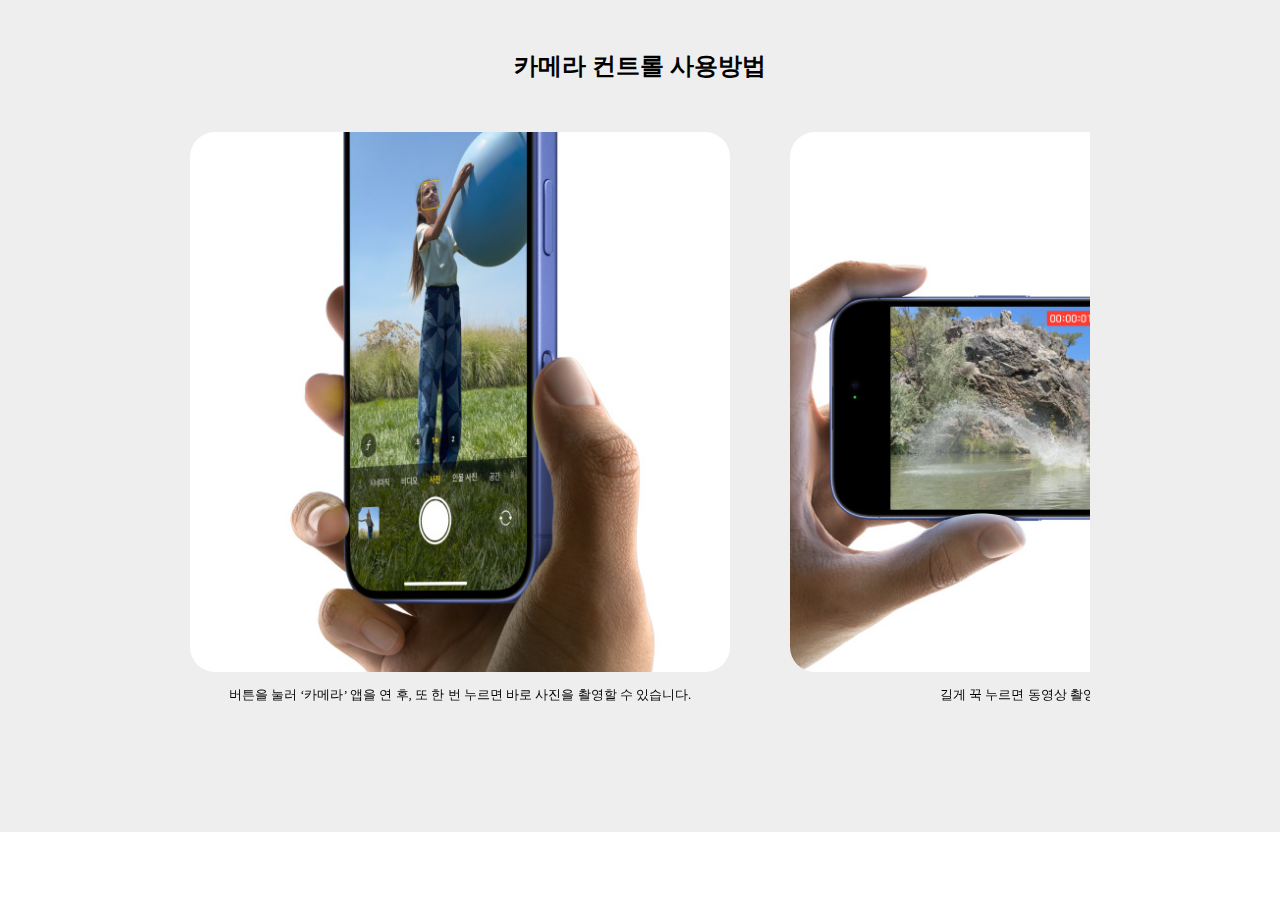
<file: swiper.html>
<!DOCTYPE html>
<html lang="en">
<head>
    <meta charset="UTF-8">
    <meta name="viewport" content="width=\, initial-scale=1.0">
    <title>Document</title>
    <link rel="stylesheet" href="css/common.css">
    <link rel="stylesheet" href="css/swiper.css">
    <link rel="stylesheet" href="https://cdn.jsdelivr.net/npm/swiper@11/swiper-bundle.min.css"/>
<!-- <script src="https://cdn.jsdelivr.net/npm/swiper@11/swiper-bundle.min.js"></script> -->
<!-- <script src="js/swiper.js"></script> -->
<script src="https://cdn.jsdelivr.net/npm/swiper@11/swiper-bundle.min.js"></script>
</head>
<body>
    <div class="swiperback">
        <h2>카메라 컨트롤 사용방법</h2>
    <div class="swiper mySwiper">
        <div class="swiper-wrapper">
        <ul class="swiper-slide">
            <li><img src="image/camera_control01.jpg" alt=""></li>
            <li>버튼을 눌러 ‘카메라’ 앱을 연 후, 또 한 번 누르면 바로 사진을 촬영할 수 있습니다.</li>
        </ul>
        <ul class="swiper-slide">
            <li><img src="image/camera_control02.jpg" alt=""></li>
            <li>길게 꾹 누르면 동영상 촬영이 시작됩니다.</li>
        </ul>
        <ul class="swiper-slide">
            <li><img src="image/camera_control03.jpg" alt=""></li>
            <li>살짝 누르면 확대/축소 제어 항목이 열립니다.</li>
        </ul>
        <ul class="swiper-slide">
            <li><img src="image/camera_control04.jpg" alt=""></li>
            <li>살짝 두 번 누르면 카메라 설정의 다른 항목을 선택하고</li>
            <li>손가락을 움직여 세부 값을 조절할 수 있습니다.</li>
        </ul>
    </div>
    </div>
</div>
    
    <!-- Swiper JS -->

    
    <!-- Initialize Swiper -->
      <script>
        var swiper = new Swiper(".mySwiper", {
          slidesPerView: 1.5,
          freeMode: true,
        });
      </script>
</body>
</html>
</file>
<file: css/common.css>
*{
    list-style: none;
    text-decoration: none;
    margin: 0;
    padding: 0;
    color : black;
}
</file>
